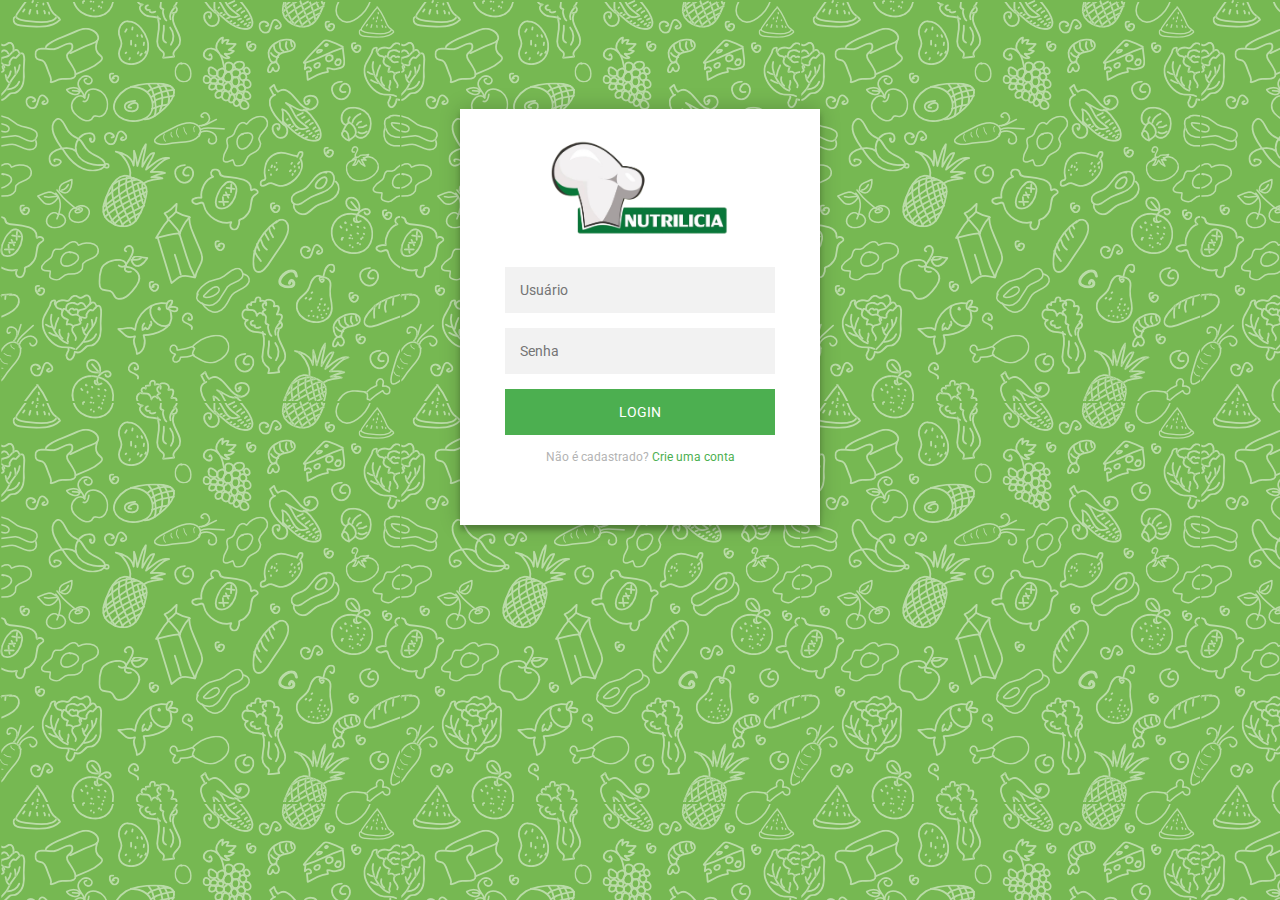
<file: index.html>
<html>
    <head>
        <meta charset="UTF-8">
        <link rel="shortcut icon" href="img/icon.png">
        <title>NUTRILÍCIA</title>
        <style>
            @import url(https://fonts.googleapis.com/css?family=Roboto:300);

            body {
                background: url('img/background.png') #76b852 !important;            
                /*#dfead8*/
                /*#e6e6e6*/
            }

            .login-page {
              width: 360px;
              padding: 8% 0 0;
              margin: auto;
            }
            .form {
              position: relative;
              z-index: 1;
              background: #FFFFFF;
              max-width: 360px;
              margin: 0 auto 100px;
              padding: 45px;
              text-align: center;
              box-shadow: 0 0 20px 0 rgba(0, 0, 0, 0.2), 0 5px 5px 0 rgba(0, 0, 0, 0.24);
            }
            .form input {
              font-family: "Roboto", sans-serif;
              outline: 0;
              background: #f2f2f2;
              width: 100%;
              border: 0;
              margin: 0 0 15px;
              padding: 15px;
              box-sizing: border-box;
              font-size: 14px;
            }
            .form button {
              font-family: "Roboto", sans-serif;
              text-transform: uppercase;
              outline: 0;
              background: #4CAF50;
              width: 100%;
              border: 0;
              padding: 15px;
              color: #FFFFFF;
              font-size: 14px;
              -webkit-transition: all 0.3 ease;
              transition: all 0.3 ease;
              cursor: pointer;
            }
            .form button:hover,.form button:active,.form button:focus {
              background: #43A047;
            }
            .form .message {
              margin: 15px 0 0;
              color: #b3b3b3;
              font-size: 12px;
            }
            .form .message a {
              color: #4CAF50;
              text-decoration: none;
            }
            .form .register-form {
              display: none;
            }
            .container {
              position: relative;
              z-index: 1;
              max-width: 300px;
              margin: 0 auto;
            }
            .container:before, .container:after {
              content: "";
              display: block;
              clear: both;
            }
            .container .info {
              margin: 50px auto;
              text-align: center;
            }
            .container .info h1 {
              margin: 0 0 15px;
              padding: 0;
              font-size: 36px;
              font-weight: 300;
              color: #1a1a1a;
            }
            .container .info span {
              color: #4d4d4d;
              font-size: 12px;
            }
            .container .info span a {
              color: #000000;
              text-decoration: none;
            }
            .container .info span .fa {
              color: #EF3B3A;
            }
            body {
              background: #76b852; /* fallback for old browsers */
              background: -webkit-linear-gradient(right, #76b852, #8DC26F);
              background: -moz-linear-gradient(right, #76b852, #8DC26F);
              background: -o-linear-gradient(right, #76b852, #8DC26F);
              background: linear-gradient(to left, #76b852, #8DC26F);
              font-family: "Roboto", sans-serif;
              -webkit-font-smoothing: antialiased;
              -moz-osx-font-smoothing: grayscale;      
            }

            .logo {
                width: 180px;
                margin-bottom: 30px;
                margin-top: -15px;            
            }
        </style>
        <script>
            $('.message a').click(function(){
               $('form').animate({height: "toggle", opacity: "toggle"}, "slow");
            });
        </script>    
    </head>
    <body>
        <div class="login-page">
          <div class="form">
            <img class="logo" src="img/logo.png" />
            <form class="register-form">
              <input type="text" placeholder="Usuário"/>
              <input type="password" placeholder="Senha"/>
              <input type="text" placeholder="e-mail"/>
              <button>Criar</button>
              <p class="message">Deseja acessar? <a href="#">Cadastrar</a></p>
            </form>
            <form class="login-form">
              <input type="text" placeholder="Usuário"/>
              <input type="password" placeholder="Senha"/>
              <button>login</button>
              <p class="message">Não é cadastrado? <a href="#">Crie uma conta</a></p>
            </form>
          </div>
        </div>
    </body>
</html>
</file>
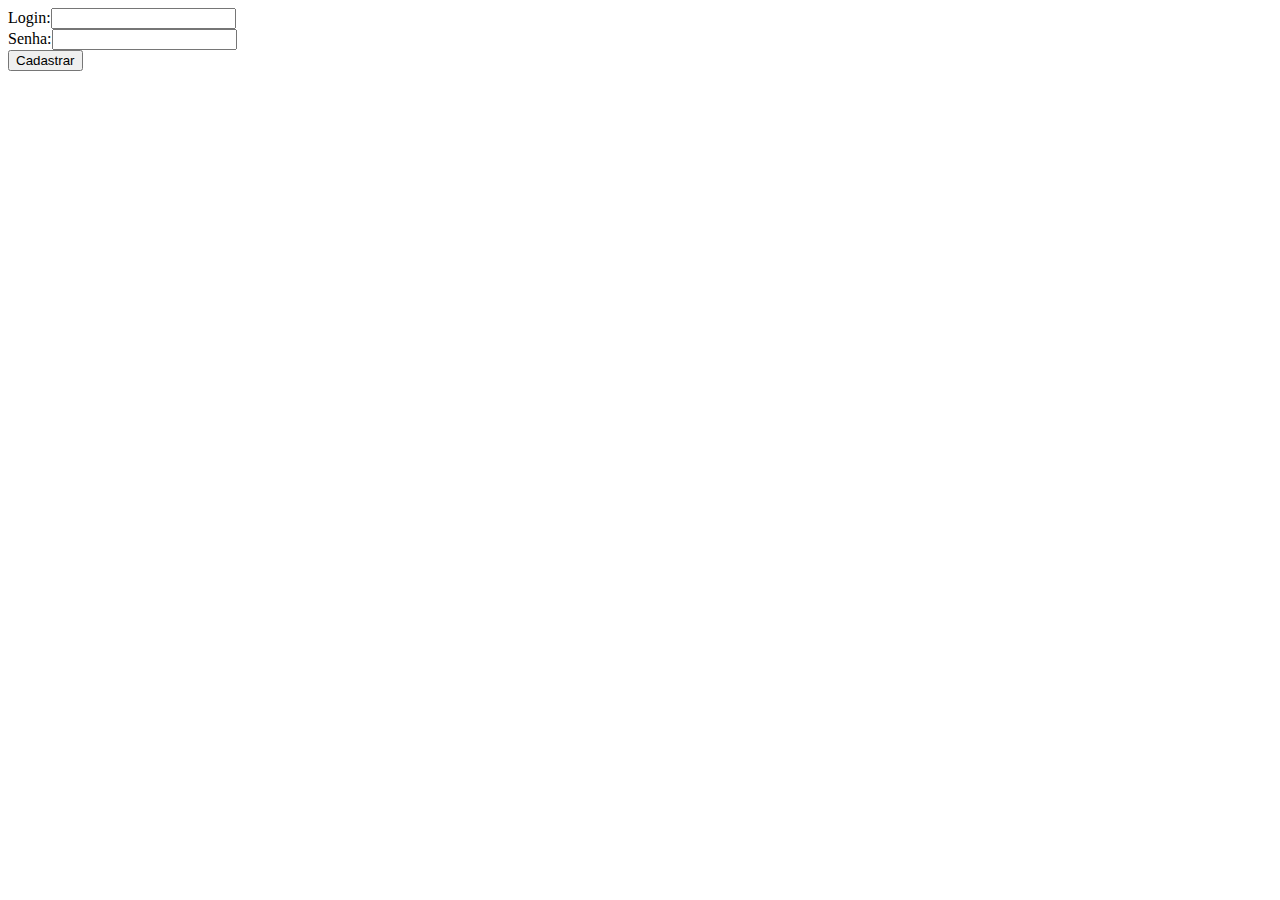
<file: cadastro.html>
<html>
<head>
<title> Cadastro de Usuário </title>
</head>
<body>
<form method="POST" action="cadastro.php">
<label>Login:</label><input type="text" name="login" id="login"><br>
<label>Senha:</label><input type="password" name="senha" id="senha"><br>
<input type="submit" value="Cadastrar" id="cadastrar" name="cadastrar">
</form>
</body>
</html>
</file>
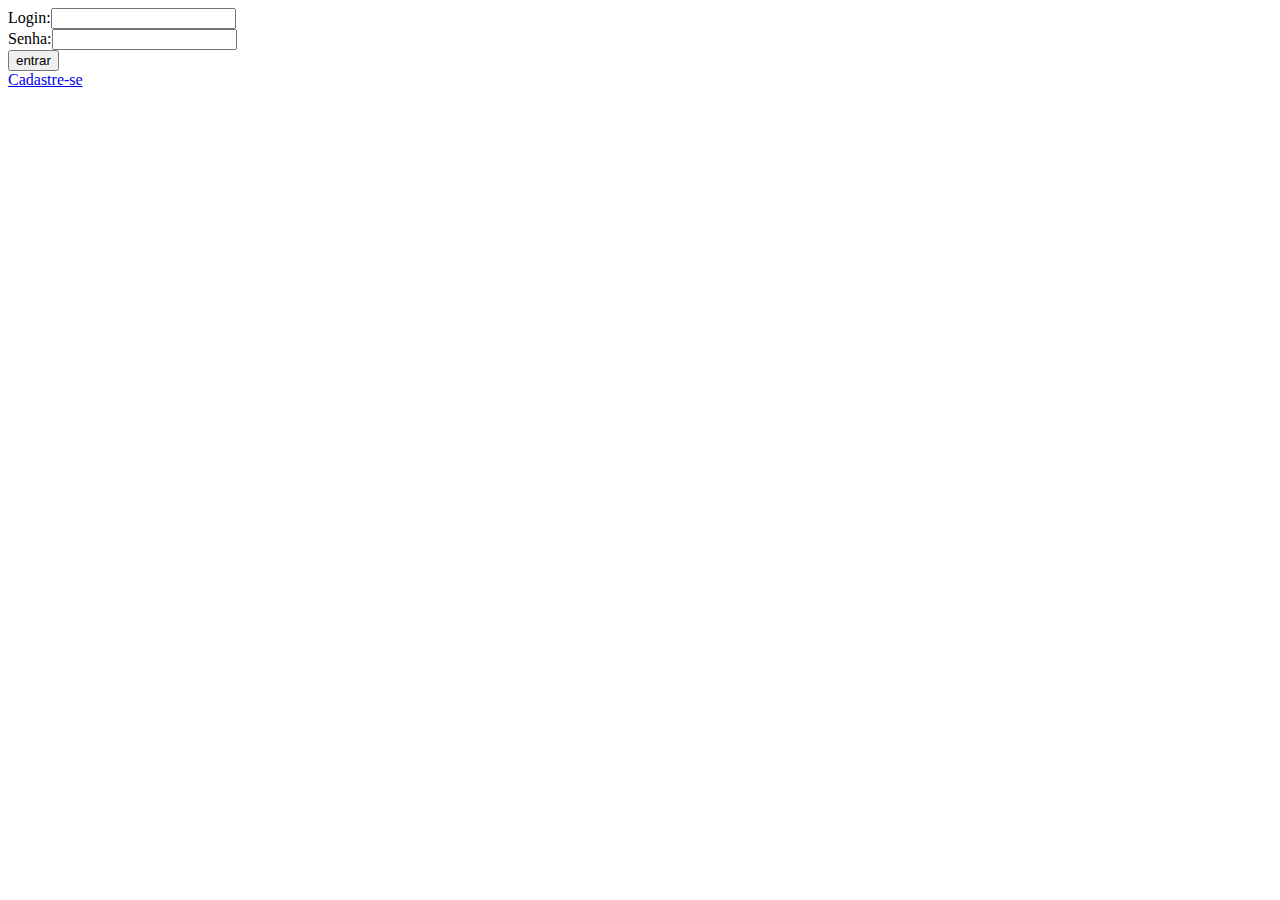
<file: login.html>
<html>
<head>
<title> Login de Usuário </title>
</head>
<body>
<form method="POST" action="login.php">
<label>Login:</label><input type="text" name="login" id="login"><br>
<label>Senha:</label><input type="password" name="senha" id="senha"><br>
<input type="submit" value="entrar" id="entrar" name="entrar"><br>
<a href="cadastro.html">Cadastre-se</a>
</form>
</body>
</html>
</file>
